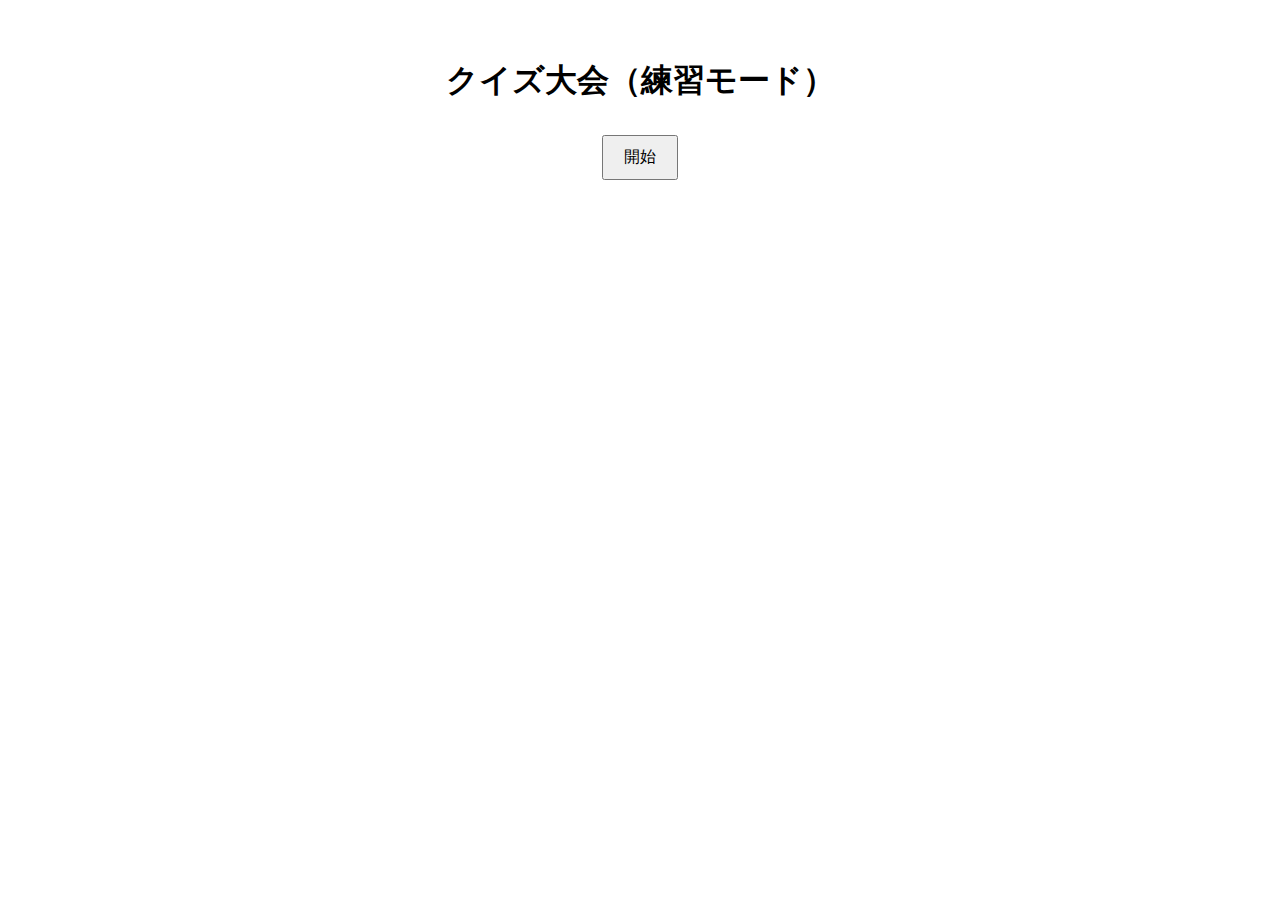
<file: index.html>
<!DOCTYPE html>
<html lang="ja">
<head>
  <meta charset="UTF-8">
  <title>クイズ大会</title>
  <link rel="stylesheet" href="style.css">
</head>
<body>
  <h1>クイズ大会（練習モード）</h1>
  <button onclick="startQuiz()">開始</button>
  <div id="quiz-container"></div>
  <script src="script.js"></script>
</body>
</html>
</file>
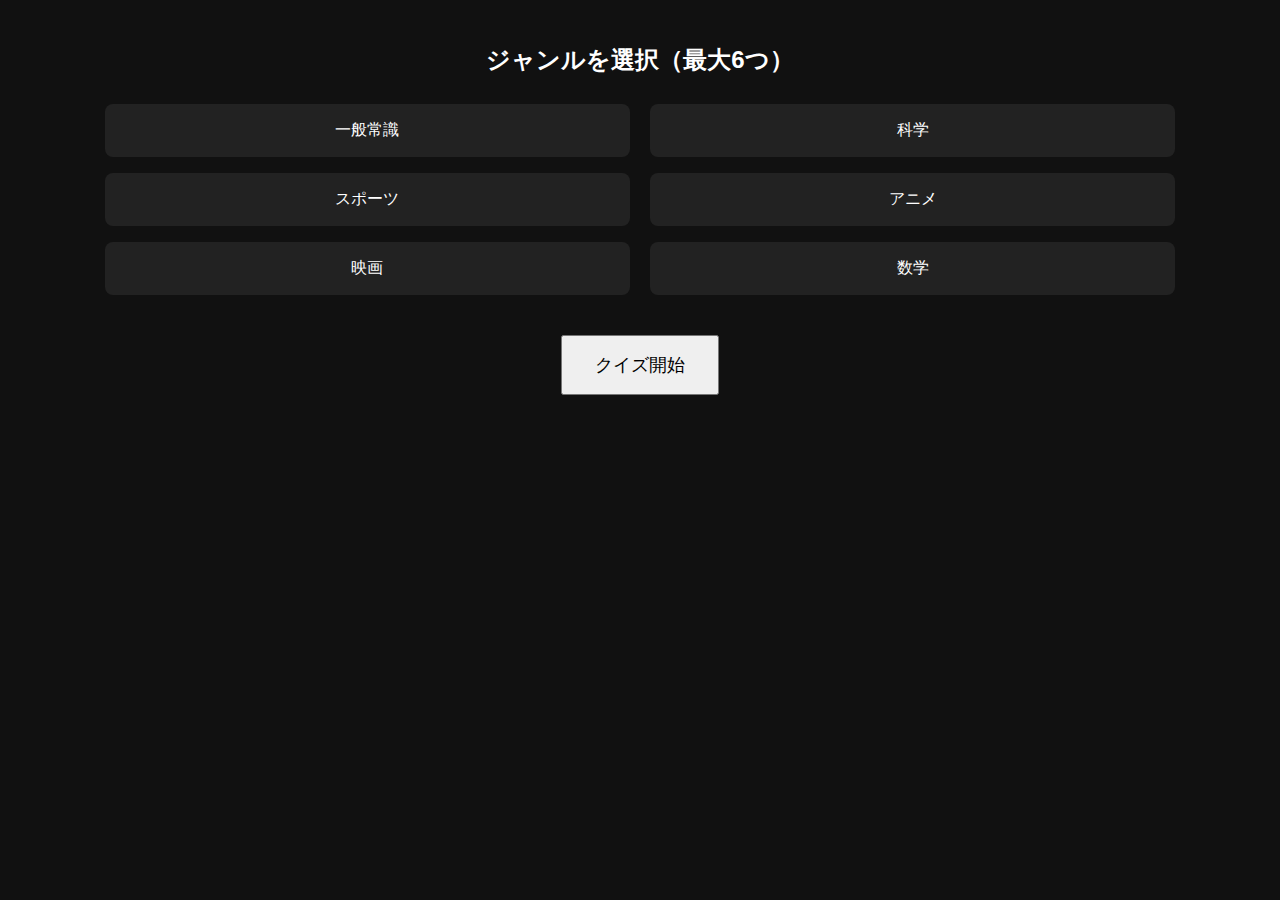
<file: solo.html>
<!DOCTYPE html>
<html lang="ja">
<head>
  <meta charset="UTF-8" />
  <title>ジャンル選択</title>
  <meta name="viewport" content="width=device-width, initial-scale=1.0">
  <style>
    body { background: #111; color: #fff; font-family: sans-serif; text-align: center; padding: 1rem; }
    .genre { margin: 0.5rem; padding: 1rem; background: #222; border-radius: 8px; display: inline-block; width: 40%; cursor: pointer; }
    .genre.selected { background: #0a84ff; color: white; }
    button { margin-top: 2rem; padding: 1rem 2rem; font-size: 1.1rem; }
  </style>
</head>
<body>
  <h2>ジャンルを選択（最大6つ）</h2>
  <div id="genres">
    <div class="genre">一般常識</div>
    <div class="genre">科学</div>
    <div class="genre">スポーツ</div>
    <div class="genre">アニメ</div>
    <div class="genre">映画</div>
    <div class="genre">数学</div>
  </div>
  <button onclick="startQuiz()">クイズ開始</button>

  <script>
    const genres = document.querySelectorAll(".genre");
    genres.forEach(g => {
      g.addEventListener("click", () => {
        g.classList.toggle("selected");
        const selected = document.querySelectorAll(".selected");
        if (selected.length > 6) g.classList.remove("selected");
      });
    });

    function startQuiz() {
      const selected = Array.from(document.querySelectorAll(".selected")).map(el => el.textContent);
      if (selected.length === 0) return alert("1ジャンル以上選んでください");
      alert("選択ジャンル: " + selected.join(", "));
    }
  </script>
</body>
</html>
</file>
<file: style.css>
body {
  font-family: sans-serif;
  text-align: center;
  padding: 30px;
}
button {
  margin: 10px;
  padding: 10px 20px;
  font-size: 16px;
}
</file>
